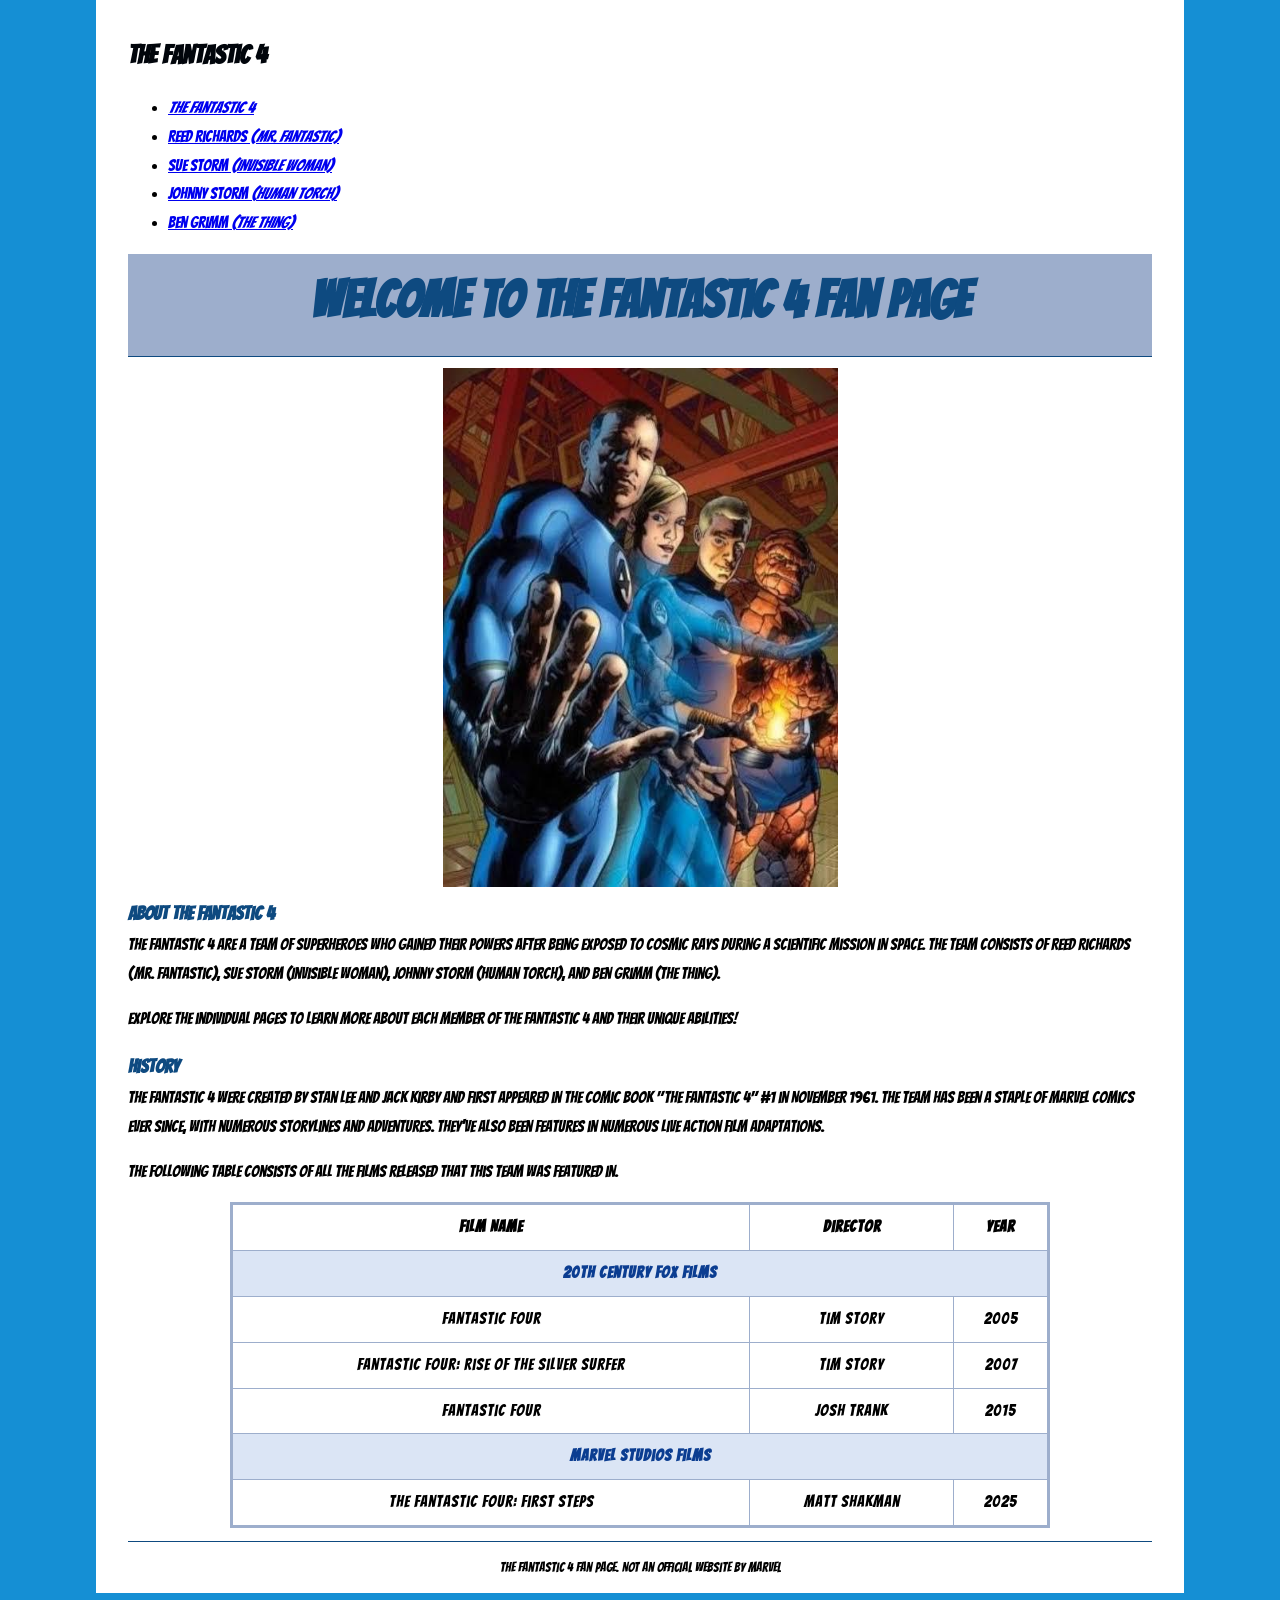
<file: index.html>
<!DOCTYPE html>
<html lang ="en">
    <head>
        <meta charset="UTF-8">
        <title>The Fantastic 4</title>
        <link href="css/styles.css" rel="stylesheet" type="text/css"/>
        <link rel="preconnect" href="https://fonts.googleapis.com">
        <link rel="preconnect" href="https://fonts.gstatic.com" crossorigin>
        <link href="https://fonts.googleapis.com/css2?family=Bangers&family=Roboto:wght@400;700&display=swap" rel="stylesheet">
    </head>
    <body>
        <header role="banner">
            <h1>The Fantastic 4</h1>
            <nav role="navigation">
                <ul>
                    <li><a href="index.html" title="The Fantastic 4"><i>The Fantastic 4</i></a></li>
                    <li><a href="reed.html" title="Reed Richards">Reed Richards <i>(Mr. Fantastic)</i></a></li>
                    <li><a href="sue.html" title="Sue Storm">Sue Storm <i>(Invisible Woman)</i></a></li>
                    <li><a href="johnny.html" title="Johnny Storm">Johnny Storm <i>(Human Torch)</i></a></li>
                    <li><a href="ben.html" title="Ben Grimm">Ben Grimm <i>(The Thing)</i></a></li>
                </ul>
            </nav>
        </header>
    <main role="main">
        <article role="article">
            <header class="center">
            <h2 style="background:#9daecc">Welcome to the Fantastic 4 Fan Page</h2>
            <div class="center">
            <img src="images/fantastic4.jpg" alt="The Fantastic 4" width="395" height="519">
            </div>
            </header>
            <section>
            <h3>About the Fantastic 4</h3>
            <p>
                The Fantastic 4 are a team of superheroes who gained their powers after being exposed to cosmic rays during a scientific mission in space. The team consists of Reed Richards (Mr. Fantastic), Sue Storm (Invisible Woman), Johnny Storm (Human Torch), and Ben Grimm (The Thing).</p>
            <p>Explore the individual pages to learn more about each member of the Fantastic 4 and their unique abilities!</p>
            </section>
            <section>
                <h3>History</h3>
                <p>The Fantastic 4 were created by Stan Lee and Jack Kirby and first appeared in the comic book "The Fantastic 4" #1 in November 1961. The team has been a staple of Marvel Comics ever since, with numerous storylines and adventures. They've also been features in numerous live action film adaptations.</p>
                <p>The following table consists of all the films released that this team was featured in. </p>
            </section>
            <!-- Table of Fantastic 4 films -->
            <table class="table" tabindex="0"> <!-- tabindex allows the table to be focused with the keyboard -->
                <thead> <!-- Thead is used to group header content in an HTML table -->
                    <tr>
                        <th scope="col">Film Name</th> <!-- The scope attribute defines the purpose of a cell -->
                        <th scope="col">Director</th>
                        <th scope="col">Year</th>
                    </tr>
                </thead>
                <tbody> <!-- Tbody is used to group the body content in an HTML table -->
                    <tr>
                        <th scope="colgroup" colspan="3">20th Century Fox Films</th> <!-- colspan attribute specifies the number of columns a cell should span, used to divide the different film studios.-->
                    </tr>
                    <tr>
                        <th scope="row">Fantastic Four</th>
                        <td>Tim Story</td>
                        <td>2005</td>
                    </tr>
                    <tr>
                        <th scope="row">Fantastic Four: Rise of the Silver Surfer</th>
                        <td>Tim Story</td>
                        <td>2007</td>
                    </tr>
                    <tr>
                        <th scope="row">Fantastic Four</th>
                        <td>Josh Trank</td>
                        <td>2015</td>
                    </tr>
                    <tr>
                        <th scope="colgroup" colspan="3">Marvel Studios Films</th>
                    </tr>
                    <tr>
                        <th scope="row">The Fantastic Four: First Steps</th>
                        <td>Matt Shakman</td>
                        <td>2025</td>
                    </tr>
                </tbody>
            </table>
        </article>
    </main>
    <footer role="contentinfo">
        <p>The Fantastic 4 Fan Page. Not an official website by Marvel</p>
    </footer>
</body>
</file>
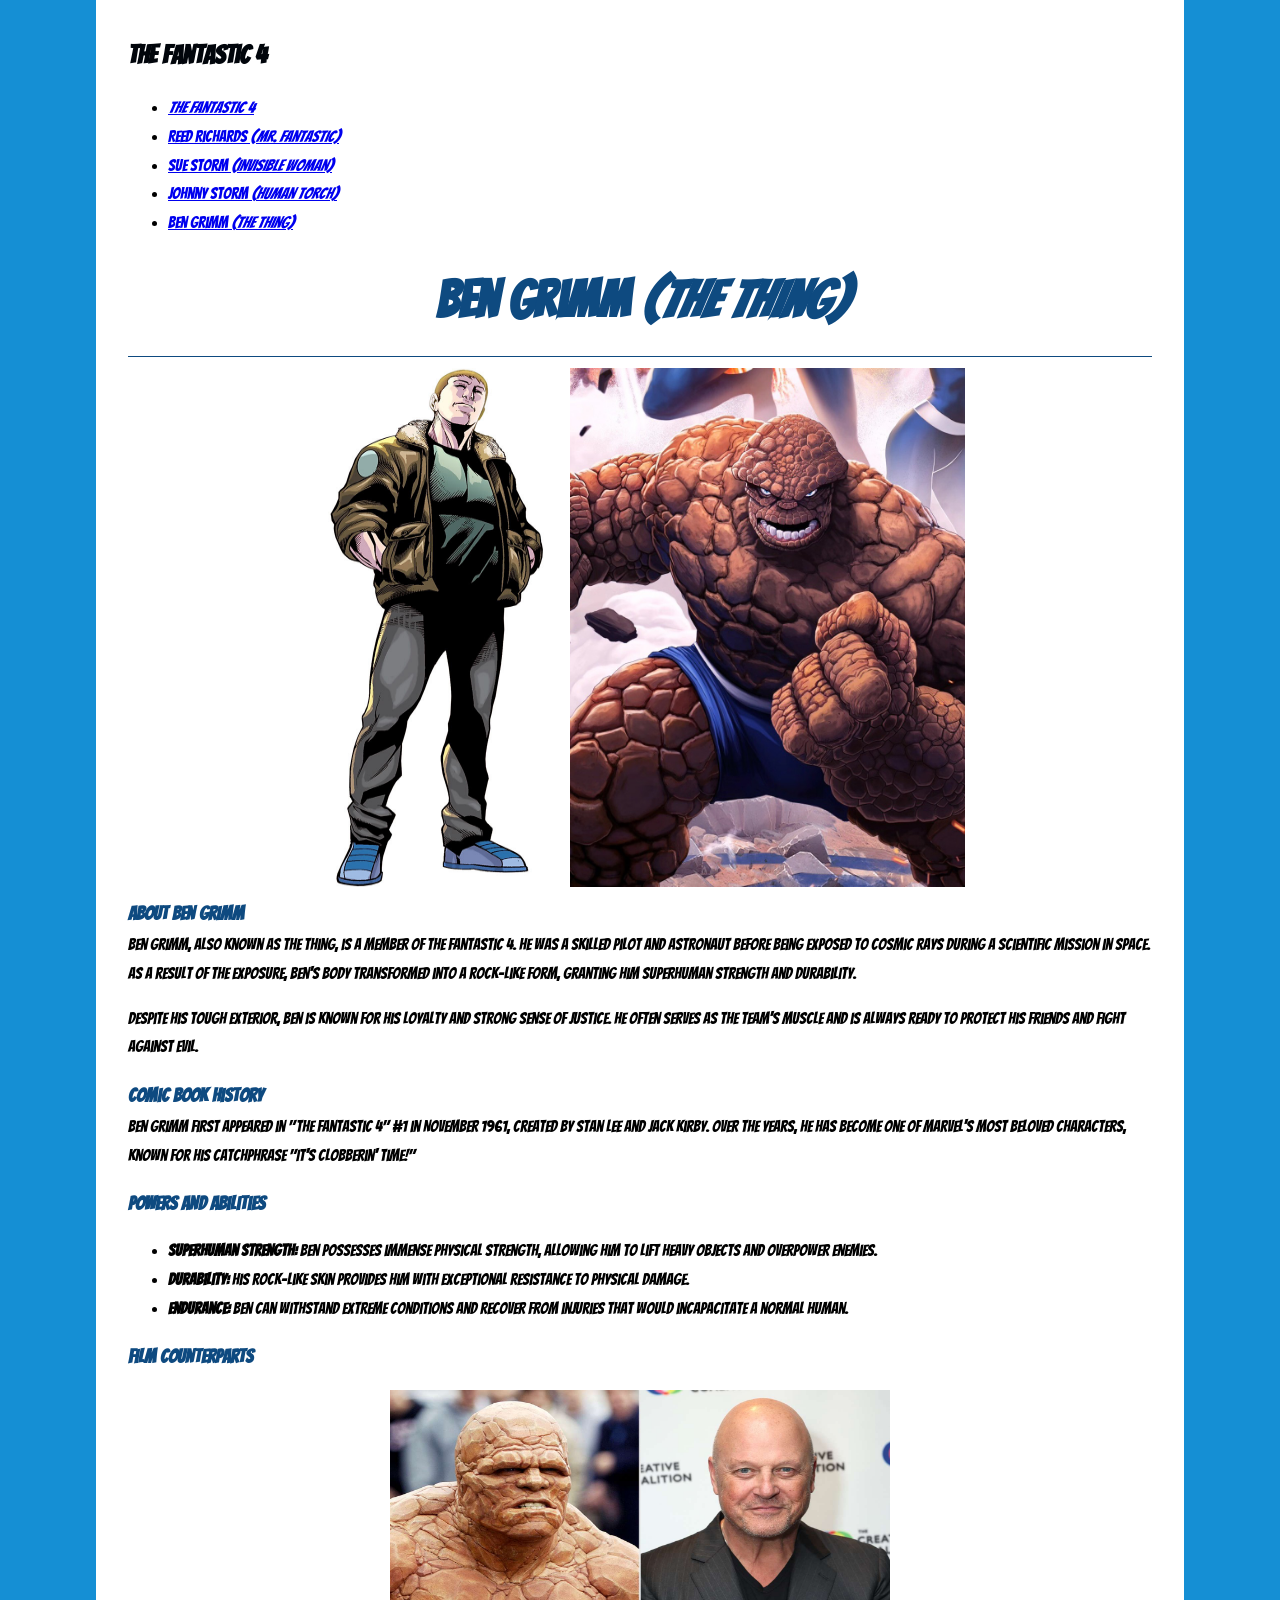
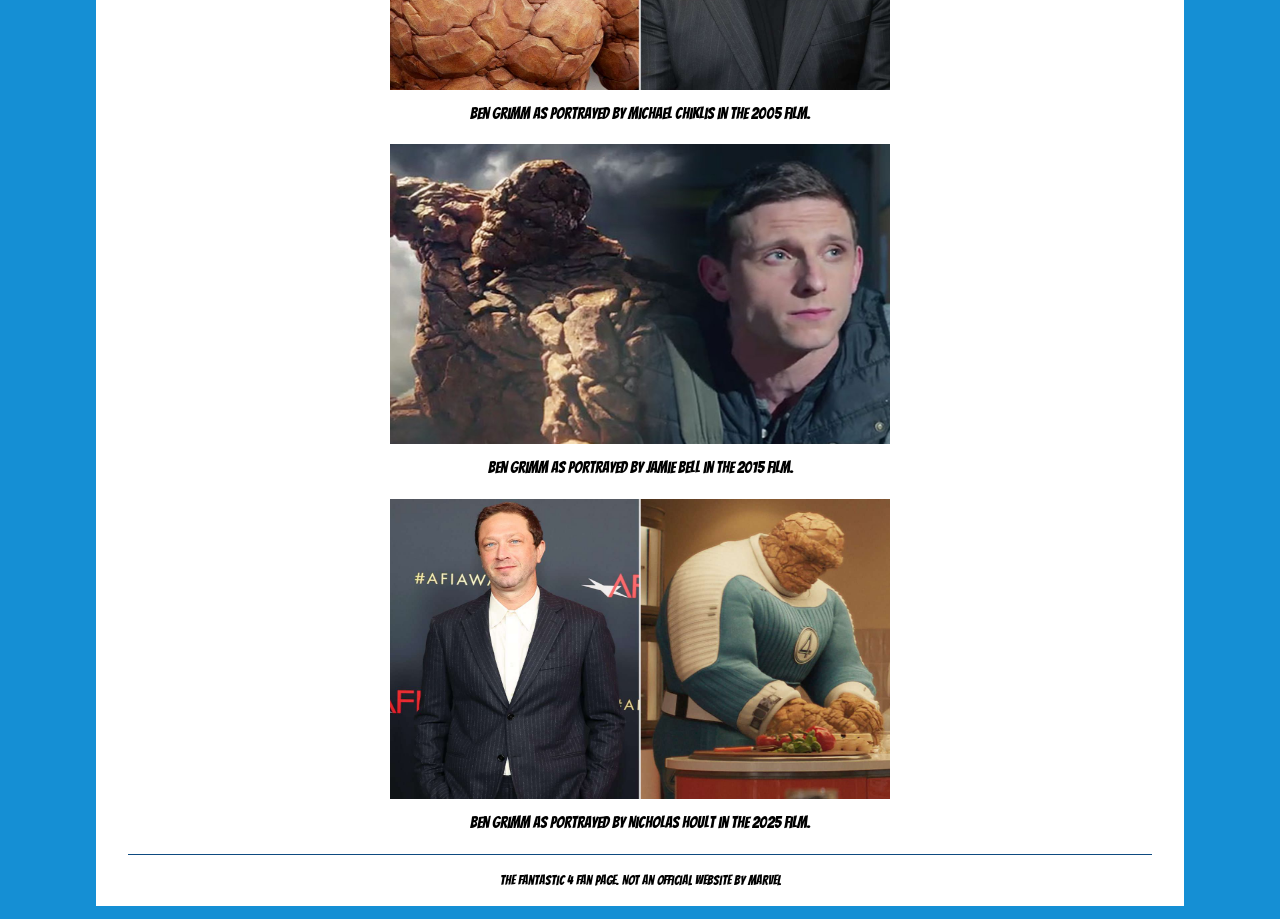
<file: ben.html>
<!DOCTYPE html>
<html lang="en">
    <head>
        <meta charset="UTF-8">
        <title>Ben Grimm (The Thing)</title>
        <link href="css/styles.css" rel="stylesheet" type="text/css" />
        <link rel="preconnect" href="https://fonts.googleapis.com">
        <link rel="preconnect" href="https://fonts.gstatic.com" crossorigin>
        <link href="https://fonts.googleapis.com/css2?family=Bangers&family=Roboto:wght@400;700&display=swap" rel="stylesheet">
    </head>
    <body>
        <header role="banner">
            <h1>The Fantastic 4</h1>
            <nav role="navigation">
                <ul>
                    <li><a href="index.html" title="The Fantastic 4"><i>The Fantastic 4</i></a></li>
                    <li><a href="reed.html" title="Reed Richards">Reed Richards <i>(Mr. Fantastic)</i></a></li>
                    <li><a href="sue.html" title="Sue Storm">Sue Storm <i>(Invisible Woman)</i></a></li>
                    <li><a href="johnny.html" title="Johnny Storm">Johnny Storm <i>(Human Torch)</i></a></li>
                    <li><a href="ben.html" title="Ben Grimm">Ben Grimm <i>(The Thing)</i></a></li>
                </ul>
            </nav>
        </header>
        <main role="main">
            <article role="article">
                <header>
                    <div class="center">
                    <h2 style="text-align: center; color:#0e4a80">Ben Grimm <i>(The Thing)</i></h2>
                    <img src="images/Ben/ben comics human.jpg" alt="Ben Grimm (The Thing)" width="250" height="519">
                    <img src="images/Ben/ben comics thing.jpg" alt="Ben Grimm (The Thing)" width="395" height="519">
                    </div>
                </header>

                <section>
                    <h3>About Ben Grimm</h3>
                    <p>Ben Grimm, also known as The Thing, is a member of the Fantastic 4. He was a skilled pilot and astronaut before being exposed to cosmic rays during a scientific mission in space. As a result of the exposure, Ben's body transformed into a rock-like form, granting him superhuman strength and durability.</p>
                    <p>Despite his tough exterior, Ben is known for his loyalty and strong sense of justice. He often serves as the team's muscle and is always ready to protect his friends and fight against evil.</p>
                </section>
                <section>
                    <h3>Comic Book History</h3>
                    <p>Ben Grimm first appeared in "The Fantastic 4" #1 in November 1961, created by Stan Lee and Jack Kirby. Over the years, he has become one of Marvel's most beloved characters, known for his catchphrase "It's clobberin' time!"</p>
                </section>
                <section>
                    <h3>Powers and Abilities</h3>
                    <ul>
                        <li><b>Superhuman Strength:</b> Ben possesses immense physical strength, allowing him to lift heavy objects and overpower enemies.</li>
                        <li><b>Durability:</b> His rock-like skin provides him with exceptional resistance to physical damage.</li>
                        <li><b>Endurance:</b> Ben can withstand extreme conditions and recover from injuries that would incapacitate a normal human.</li>
                    </ul>
                </section>
                <section>
                    <h3>Film Counterparts</h3>
                    <div class="center">
                    <figure>
                        <img src="images/Ben/1st ben.jpg" alt="Ben Grimm Michael Chiklis" width="500" height="300">
                        <figcaption>Ben Grimm as portrayed by Michael Chiklis in the 2005 film.</figcaption>
                    </figure>
                    <figure>
                        <img src="images/Ben/2nd ben.jpg" alt="Ben Grimm Jamie Bell" width="500" height="300">
                        <figcaption>Ben Grimm as portrayed by Jamie Bell in the 2015 film.</figcaption>
                    </figure>
                    <figure>
                        <img src="images/Ben/3rd ben.jpg" alt="Ben Grimm" width="500" height="300">
                        <figcaption>Ben Grimm as portrayed by Nicholas Hoult in the 2025 film.</figcaption>
                    </figure>
                    </div>
                </section>
            </article>
        </main>
        <footer role="contentinfo">
            <p>The Fantastic 4 Fan Page. Not an official website by Marvel</p>
        </footer>
    </body>
 </html>
</file>
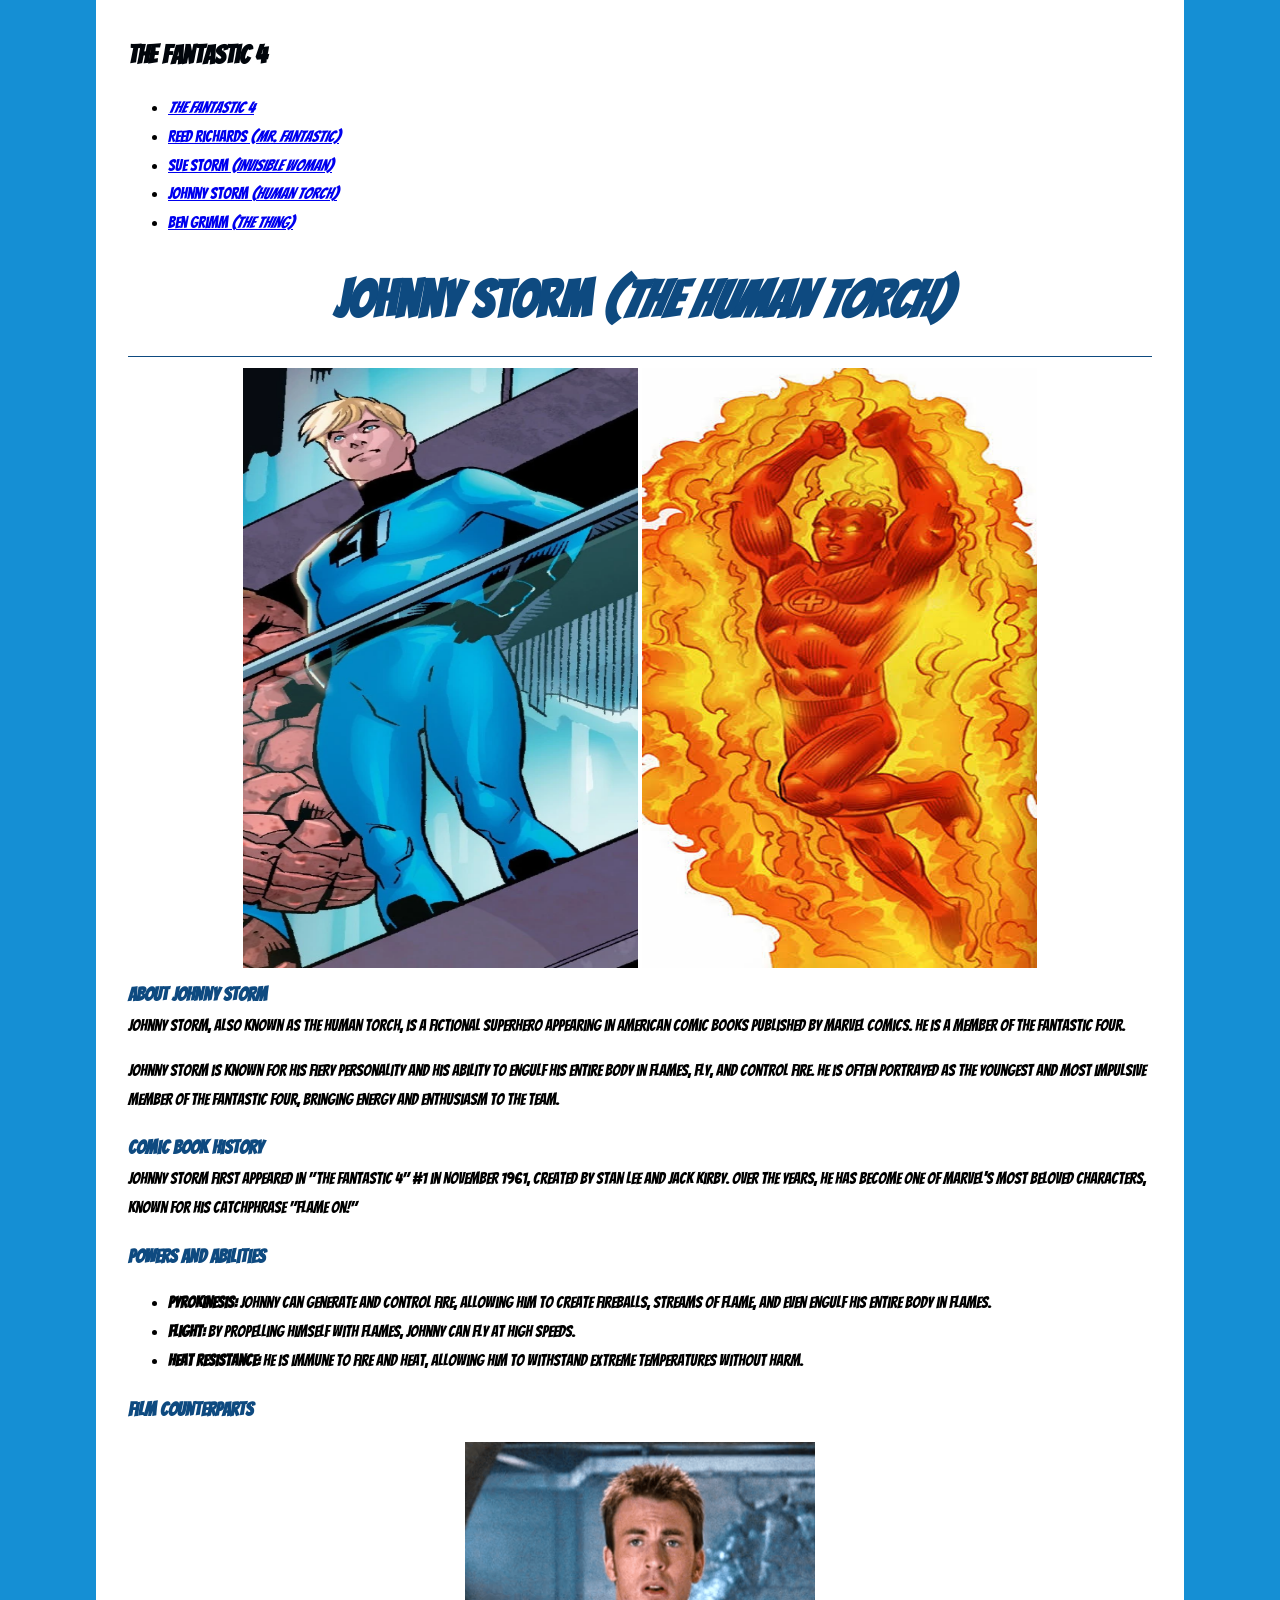
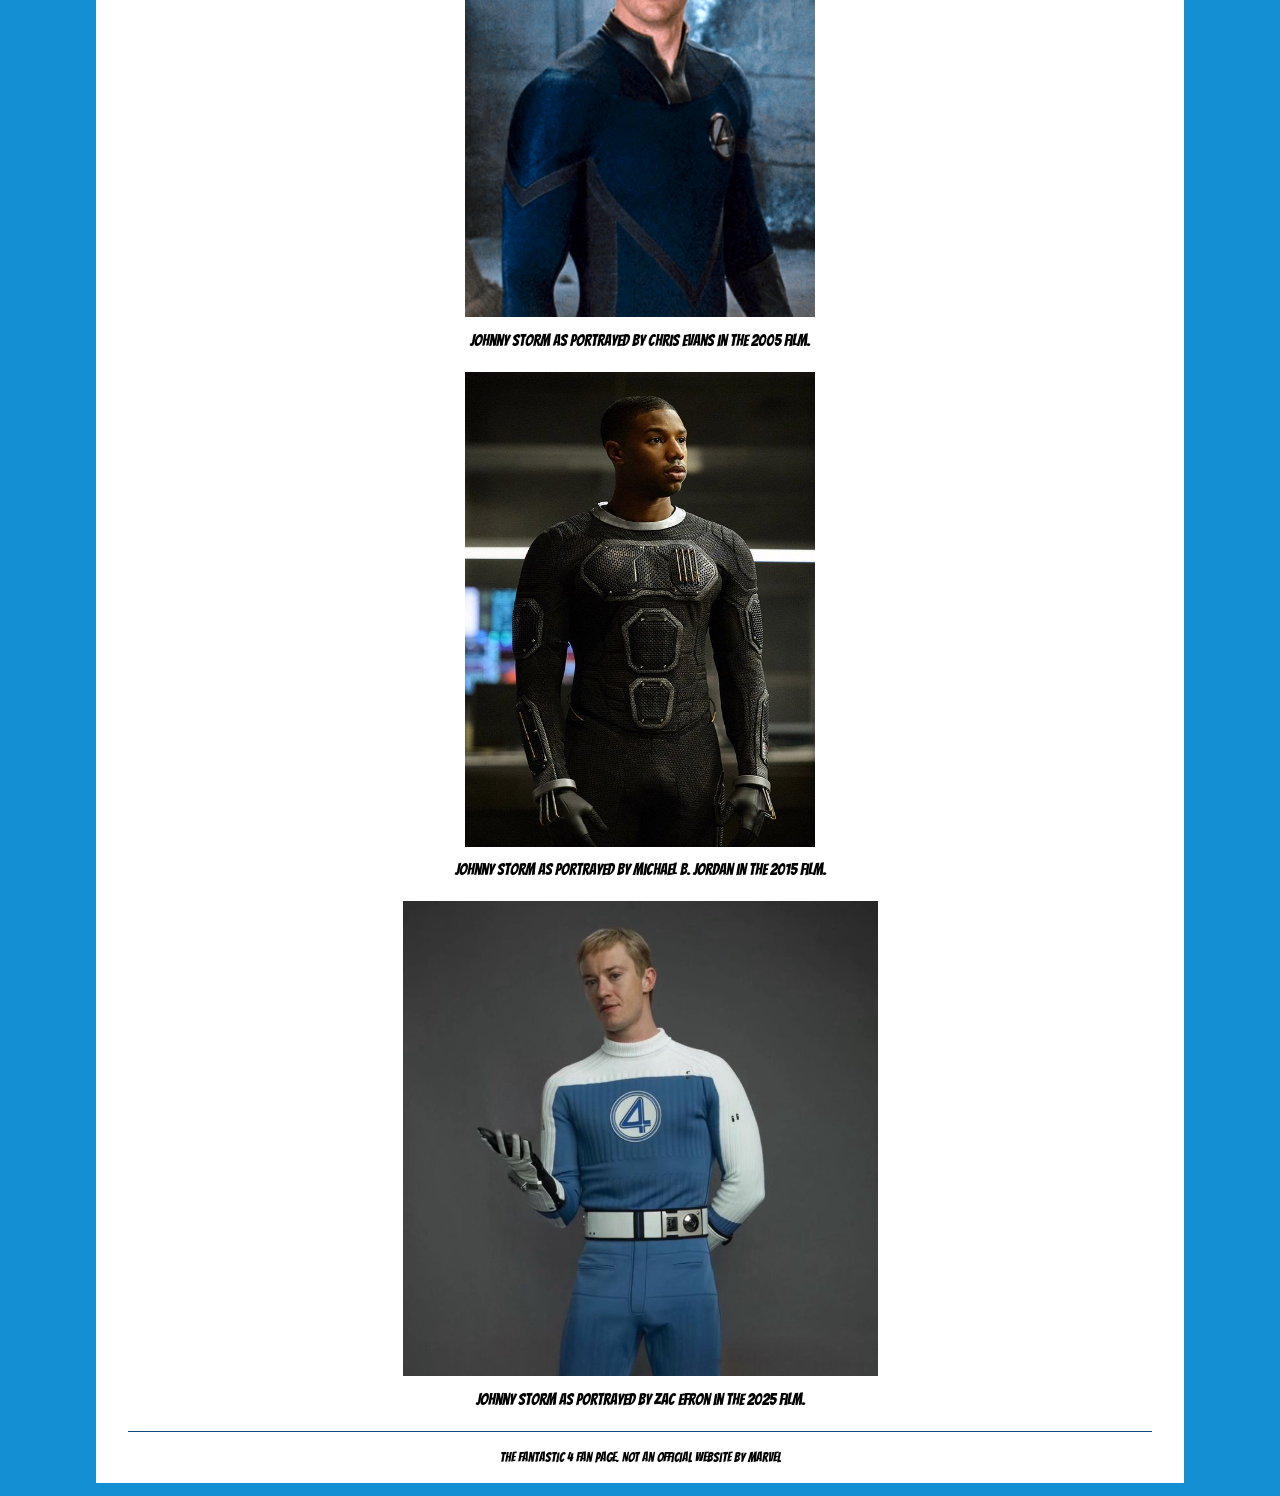
<file: johnny.html>
<!DOCTYPE html>
<html lang="en">
    <head>
        <meta charset="UTF-8">
        <title>Johnny Storm (Human Torch)</title>
        <link href="css/styles.css" rel="stylesheet" type="text/css" />
        <link rel="preconnect" href="https://fonts.googleapis.com">
        <link rel="preconnect" href="https://fonts.gstatic.com" crossorigin>
        <link href="https://fonts.googleapis.com/css2?family=Bangers&family=Roboto:wght@400;700&display=swap"
            rel="stylesheet">
    </head>
    <body>
        <header role="banner">
            <h1>The Fantastic 4</h1>
            <nav role="navigation">
                <ul>
                    <li><a href="index.html" title="The Fantastic 4"><i>The Fantastic 4</i></a></li>
                    <li><a href="reed.html" title="Reed Richards">Reed Richards <i>(Mr. Fantastic)</i></a></li>
                    <li><a href="sue.html" title="Sue Storm">Sue Storm <i>(Invisible Woman)</i></a></li>
                    <li><a href="johnny.html" title="Johnny Storm">Johnny Storm <i>(Human Torch)</i></a></li>
                    <li><a href="ben.html" title="Ben Grimm">Ben Grimm <i>(The Thing)</i></a></li>
                </ul>
            </nav>
        </header>
        <main role="main">
            <article role="article">
                <header>
                    <div class="center">
                    <h2 style="text-align: center; color:#0e4a80">Johnny Storm <i>(The Human Torch)</i></h2>
                    <img src="images/Johnny/johnny comics.png" alt="Johnny Storm (The Human Torch)" width="395" height="600">
                    <img src="images/Johnny/johnny comics torch.jpg" alt="Johnny Storm (The Human Torch)" width="395" height="600">
                    </div>
                </header>
                <section>
                <h3>About Johnny Storm</h3>
                <p>Johnny Storm, also known as the Human Torch, is a fictional superhero appearing in American comic books published by Marvel Comics. He is a member of the Fantastic Four.</p>
                <p>Johnny Storm is known for his fiery personality and his ability to engulf his entire body in flames, fly, and control fire. He is often portrayed as the youngest and most impulsive member of the Fantastic Four, bringing energy and enthusiasm to the team.</p>   
            </section>
            <section>
                <h3>Comic Book History</h3>
                <p>Johnny Storm first appeared in "The Fantastic 4" #1 in November 1961, created by Stan Lee and Jack Kirby. Over the years, he has become one of Marvel's most beloved characters, known for his catchphrase "Flame on!"</p>
            </section>
            <section>
                <h3>Powers and Abilities</h3>
                <ul>
                    <li><b>Pyrokinesis:</b> Johnny can generate and control fire, allowing him to create fireballs, streams of flame, and even engulf his entire body in flames.</li>
                    <li><b>Flight:</b> By propelling himself with flames, Johnny can fly at high speeds.</li>
                    <li><b>Heat Resistance:</b> He is immune to fire and heat, allowing him to withstand extreme temperatures without harm.</li>
                </ul>
            </section>
            <section>
                <h3>Film Counterparts</h3>
                <div class="center">
                <figure>
                    <img src="images/Johnny/1st johnny.png" alt="Johnny Storm Chris Evans" width="350" height="475">
                    <figcaption>Johnny Storm as portrayed by Chris Evans in the 2005 film.</figcaption>
                </figure>
                <figure>
                    <img src="images/Johnny/2nd johnny.jpg" alt="Johnny Storm Michael B. Jordan" width="350" height="475">
                    <figcaption>Johnny Storm as portrayed by Michael B. Jordan in the 2015 film.</figcaption>
                </figure>
                <figure>
                    <img src="images/Johnny/3rd johnny.jpg" alt="Johnny Storm" width="475" height="475">
                    <figcaption>Johnny Storm as portrayed by Zac Efron in the 2025 film.</figcaption>
                </figure>
                </div>
            </section>
            </article>
        </main>
        <footer role="contentinfo">
            <p>The Fantastic 4 Fan Page. Not an official website by Marvel</p>
        </footer>
    </body>
</html>
</file>
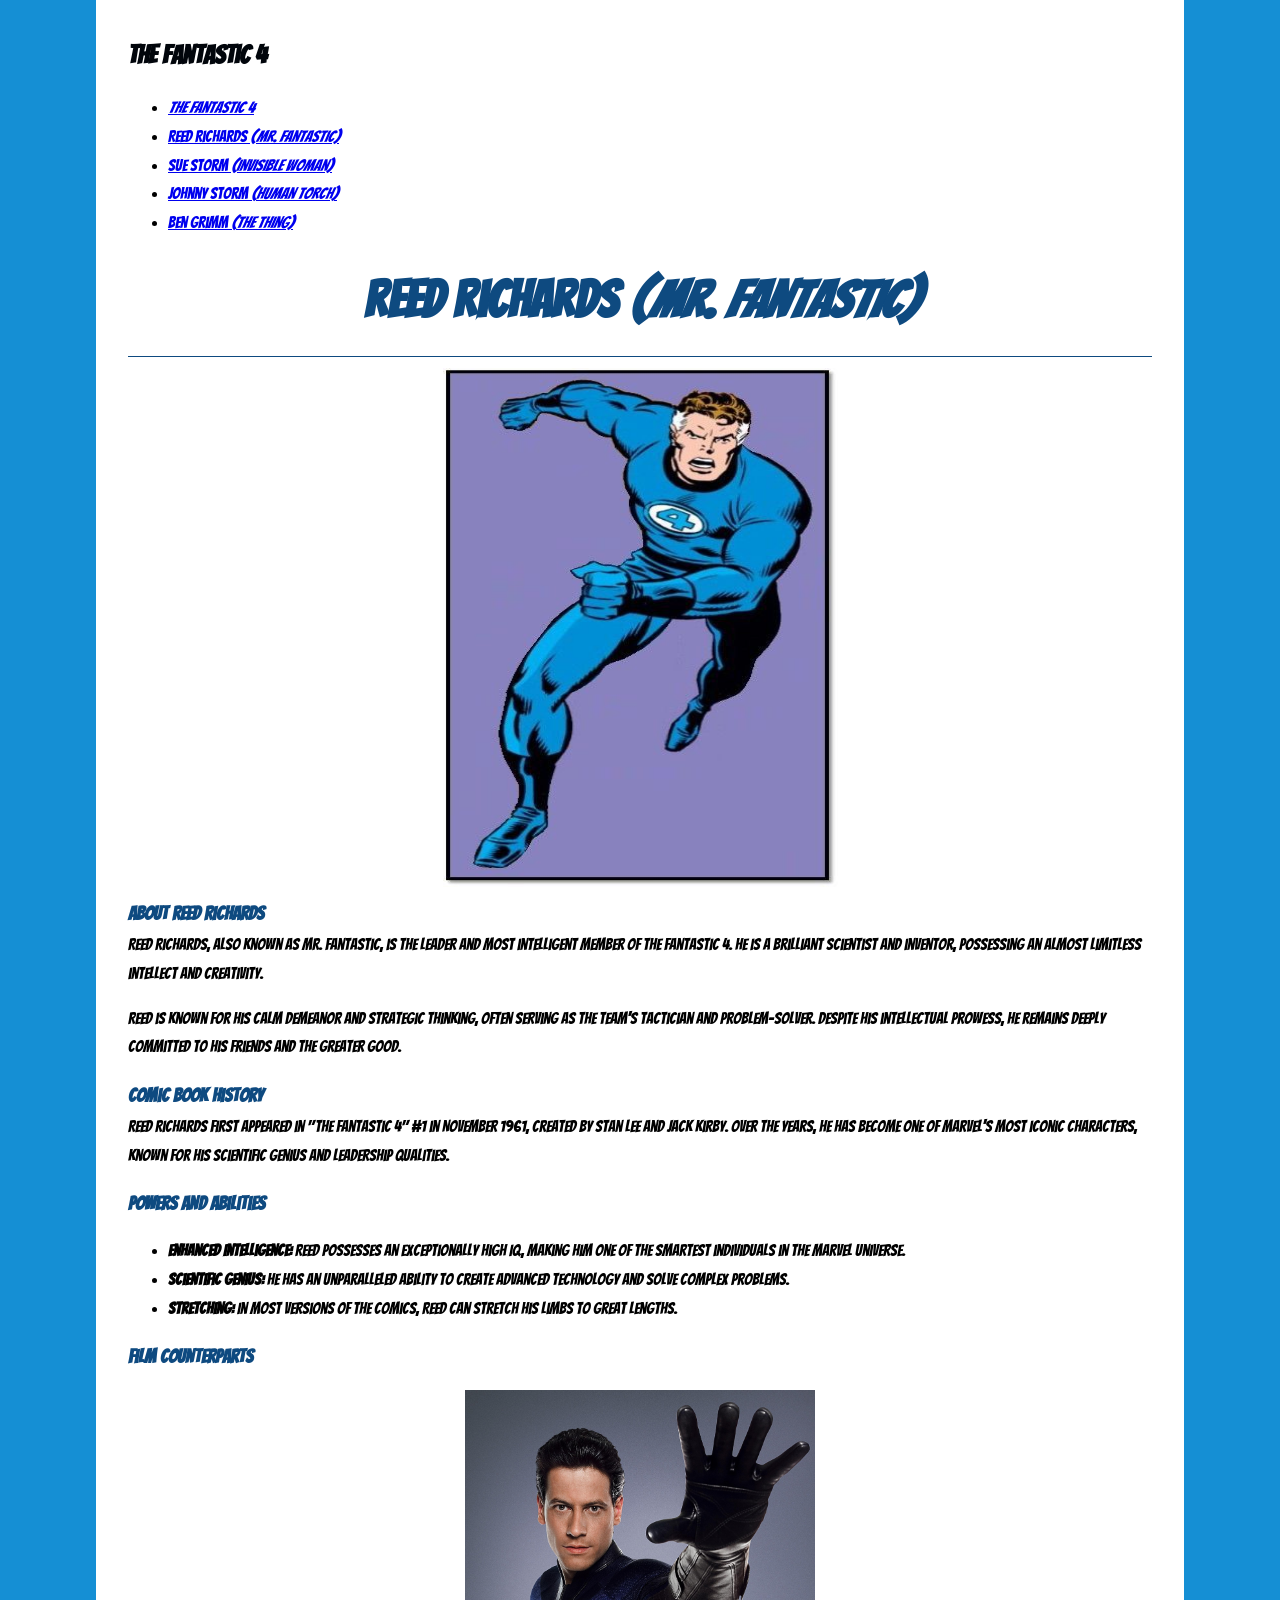
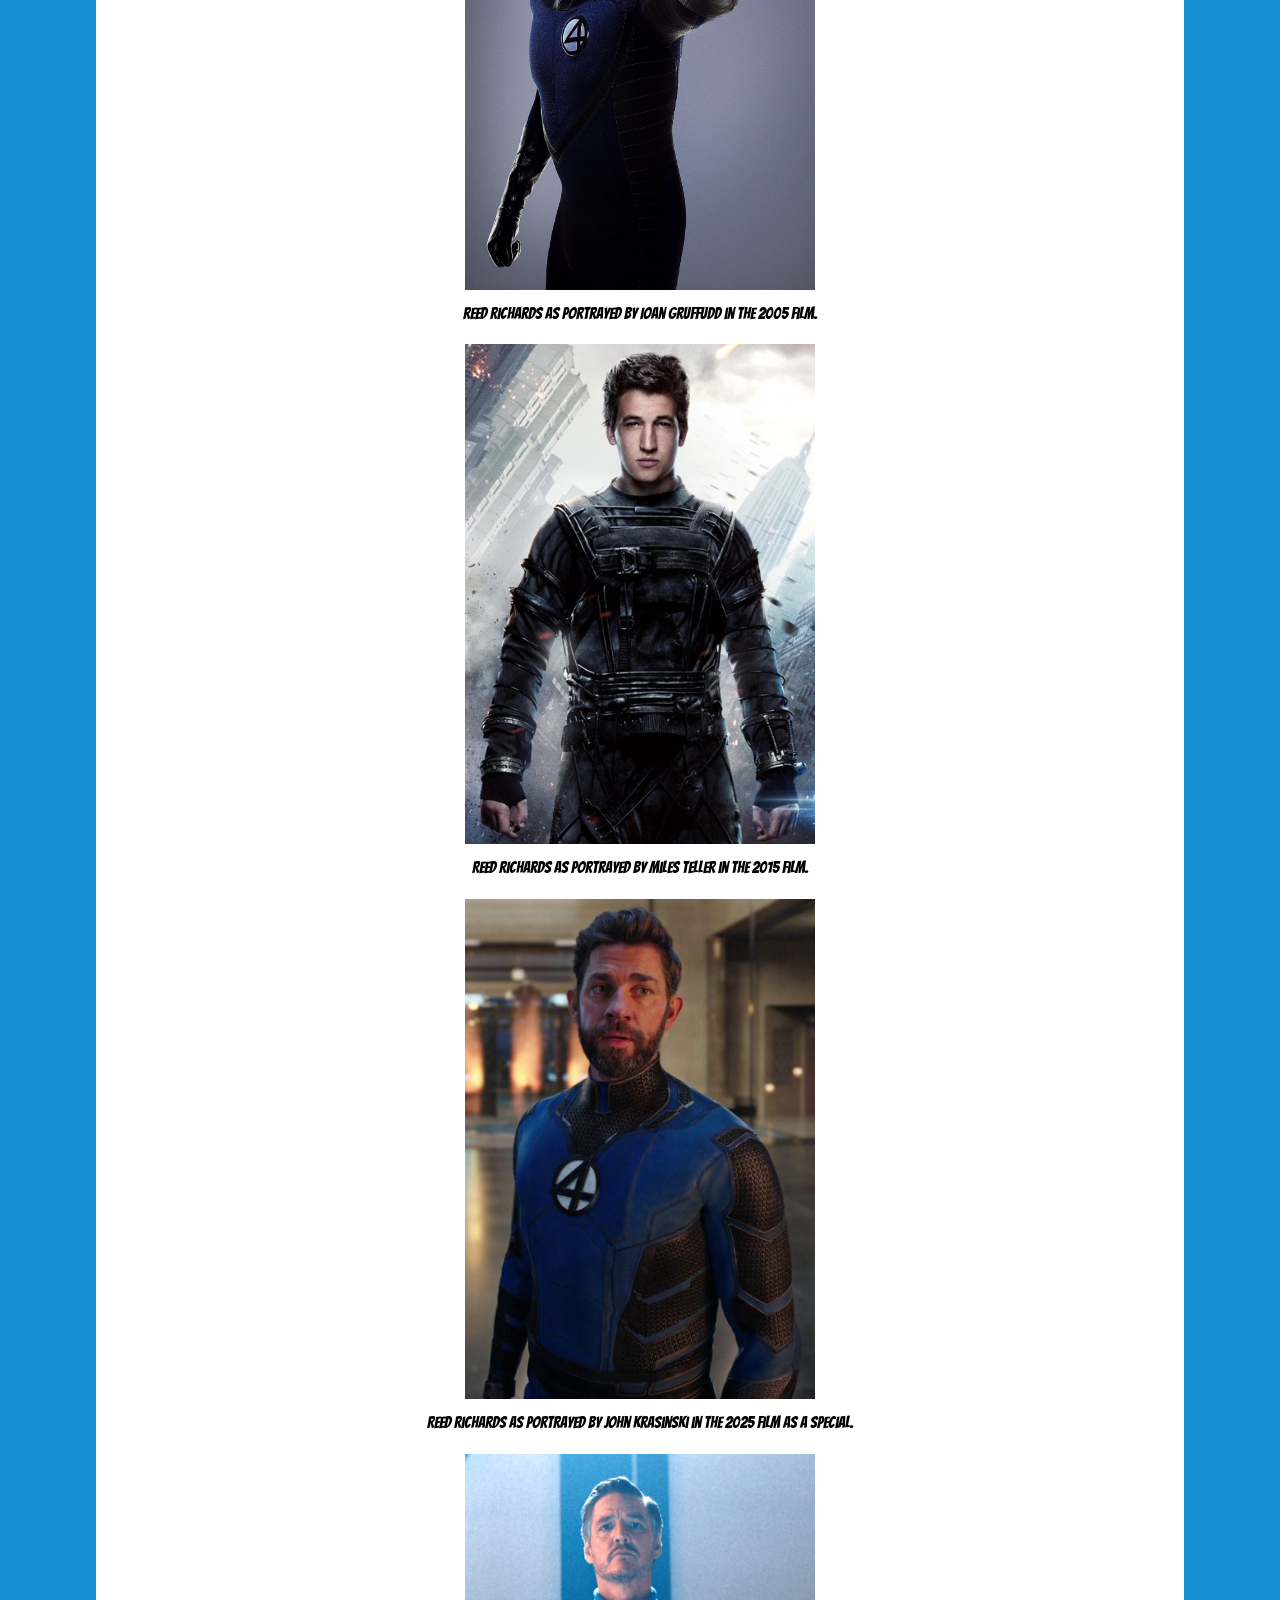
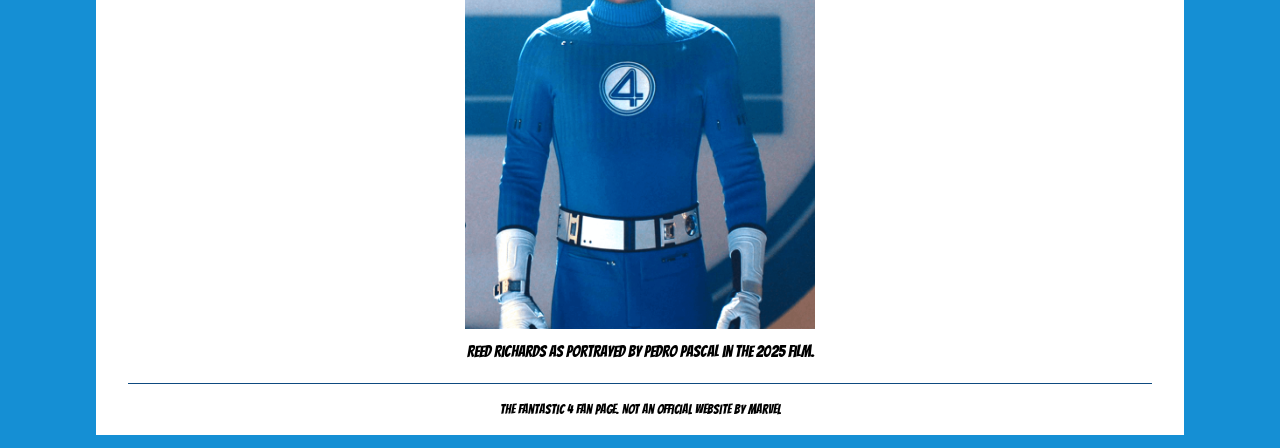
<file: reed.html>
<!DOCTYPE html>
<html lang="en">
    <head>
        <meta charset="UTF-8">
        <title>Reed Richards (Mr.Fantastic)</title>
        <link href="css/styles.css" rel="stylesheet" type="text/css" />
        <link rel="preconnect" href="https://fonts.googleapis.com">
        <link rel="preconnect" href="https://fonts.gstatic.com" crossorigin>
        <link href="https://fonts.googleapis.com/css2?family=Bangers&family=Roboto:wght@400;700&display=swap" rel="stylesheet">
    </head>
    <body>
        <header role="banner">
            <h1>The Fantastic 4</h1>
            <nav role="navigation">
                <ul>
                    <li><a href="index.html" title="The Fantastic 4"><i>The Fantastic 4</i></a></li>
                    <li><a href="reed.html" title="Reed Richards">Reed Richards <i>(Mr. Fantastic)</i></a></li>
                    <li><a href="sue.html" title="Sue Storm">Sue Storm <i>(Invisible Woman)</i></a></li>
                    <li><a href="johnny.html" title="Johnny Storm">Johnny Storm <i>(Human Torch)</i></a></li>
                    <li><a href="ben.html" title="Ben Grimm">Ben Grimm <i>(The Thing)</i></a></li>
                </ul>
            </nav>
        </header>
        <main role="main">
            <article role="article">
                <header>
                    <div class="center">
                    <h2 style="text-align: center; color:#0e4a80">Reed Richards <i>(Mr. Fantastic)</i></h2>
                    <img src="images/Reed/reed richards comic.jpg" alt="Reed Richards (Mr. Fantastic)" width="395" height="519">
                    </div>
                </header>
                <section>
                    <h3>About Reed Richards</h3>
                    <p>Reed Richards, also known as Mr. Fantastic, is the leader and most intelligent member of the Fantastic 4. He is a brilliant scientist and inventor, possessing an almost limitless intellect and creativity.</p>
                    <p>Reed is known for his calm demeanor and strategic thinking, often serving as the team's tactician and problem-solver. Despite his intellectual prowess, he remains deeply committed to his friends and the greater good.</p>
                </section>
                <section>
                    <h3>Comic Book History</h3>
                    <p>Reed Richards first appeared in "The Fantastic 4" #1 in November 1961, created by Stan Lee and Jack Kirby. Over the years, he has become one of Marvel's most iconic characters, known for his scientific genius and leadership qualities.</p>
                </section>
                <section>
                    <h3>Powers and Abilities</h3>
                    <ul>
                        <li><b>Enhanced Intelligence:</b> Reed possesses an exceptionally high IQ, making him one of the smartest individuals in the Marvel universe.</li>
                        <li><b>Scientific Genius:</b> He has an unparalleled ability to create advanced technology and solve complex problems.</li>
                        <li><b>Stretching:</b> In most versions of the comics, Reed can stretch his limbs to great lengths.</li>
                    </ul>
                </section>
                <section>
                    <h3>Film Counterparts</h3>
                    <div class="center">
                    <figure>
                        <img src="images/Reed/1st reed.jpg" alt="Reed Richards Ioan Gruffudd" width="350" height="500">
                        <figcaption>Reed Richards as portrayed by Ioan Gruffudd in the 2005 film.</figcaption>
                    </figure>
                    <figure>
                        <img src="images/Reed/2nd reed.jpg" alt="Reed Richards Miles Teller" width="350" height="500">
                        <figcaption>Reed Richards as portrayed by Miles Teller in the 2015 film.</figcaption>
                    </figure>
                    <figure>
                        <img src="images/Reed/3rd reed.jpeg" alt="Reed Richards John Krasinski" width="350" height="500">
                        <figcaption>Reed Richards as portrayed by John Krasinski in the 2025 film as a special.</figcaption>
                    </figure>
                    <figure>
                        <img src="images/Reed/4th reed.png" alt="Reed Richards Pedro Pascal" width="350" height="475">
                        <figcaption>Reed Richards as portrayed by Pedro Pascal in the 2025 film.</figcaption>
                    </figure>
                    </div>
                </section>
            </article>
        </main>
        <footer role="contentinfo">
            <p>The Fantastic 4 Fan Page. Not an official website by Marvel</p>
        </footer>
    </body>
</html>
</file>
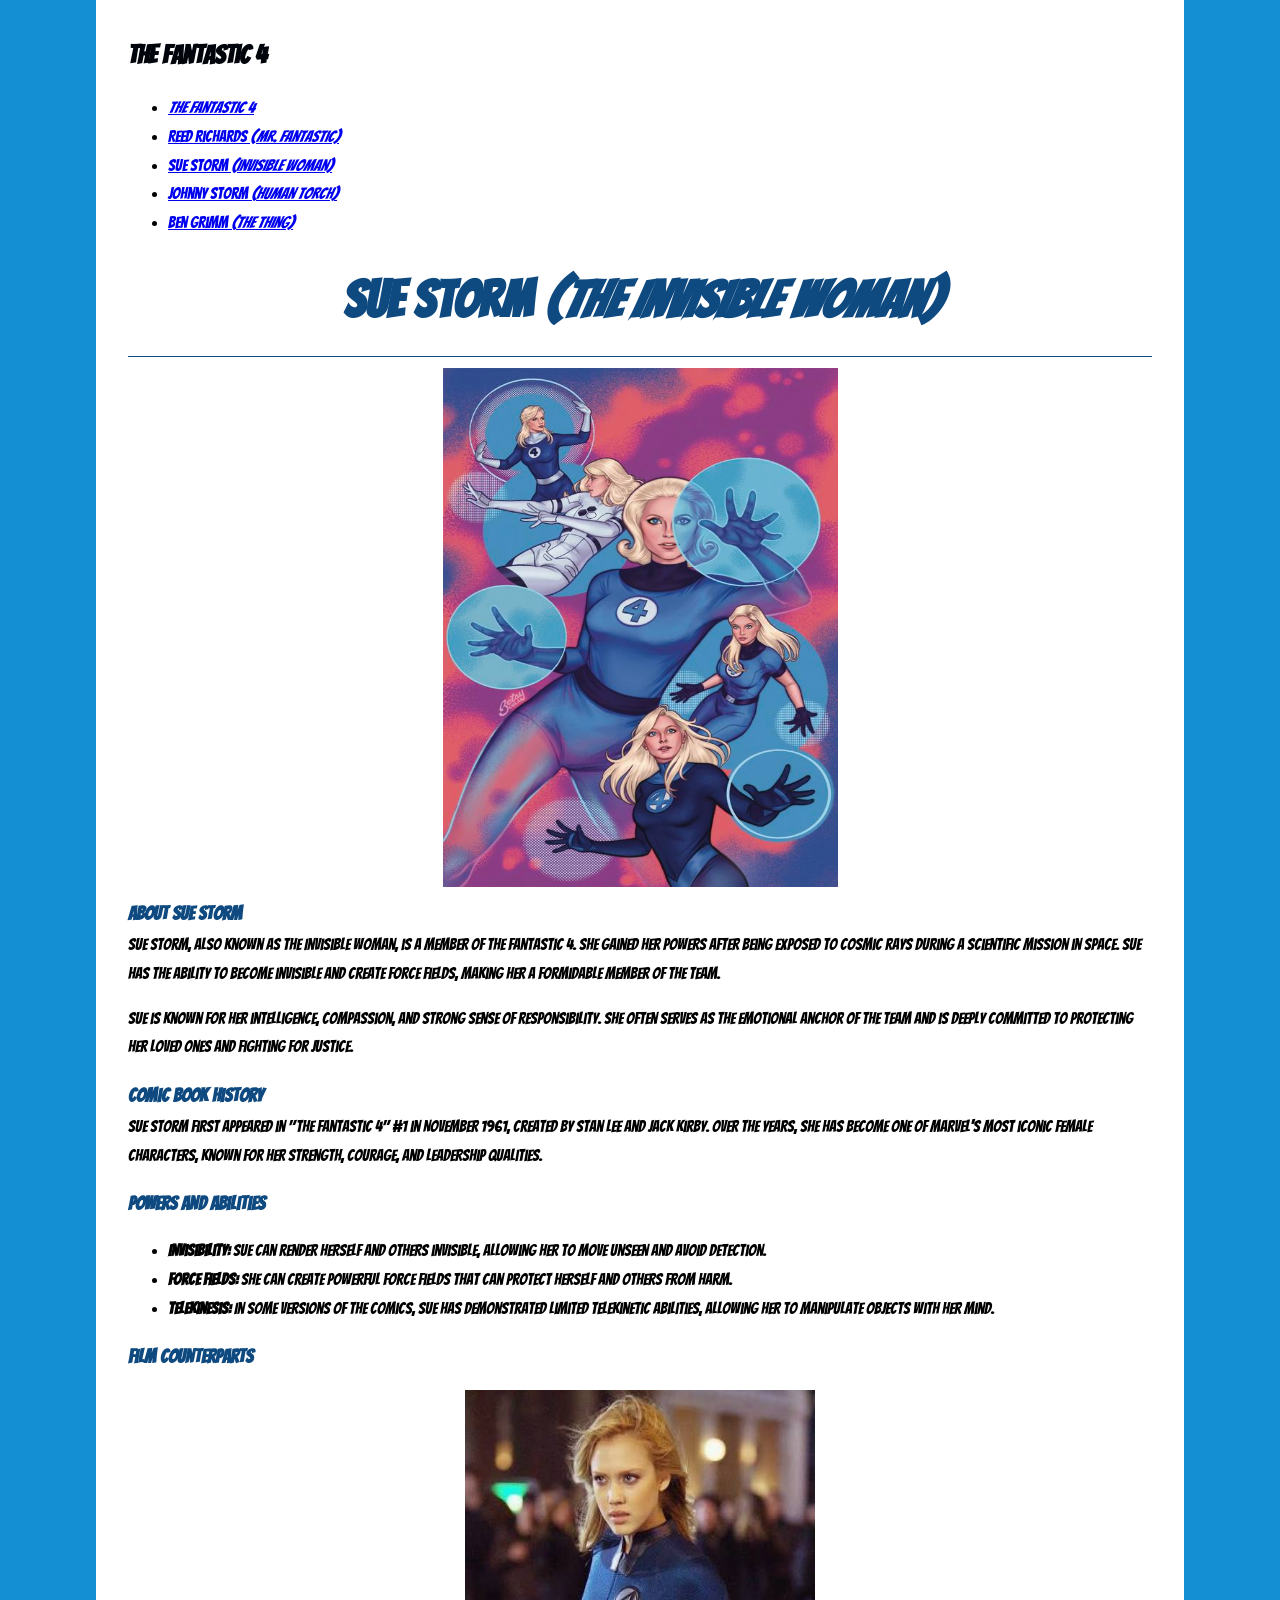
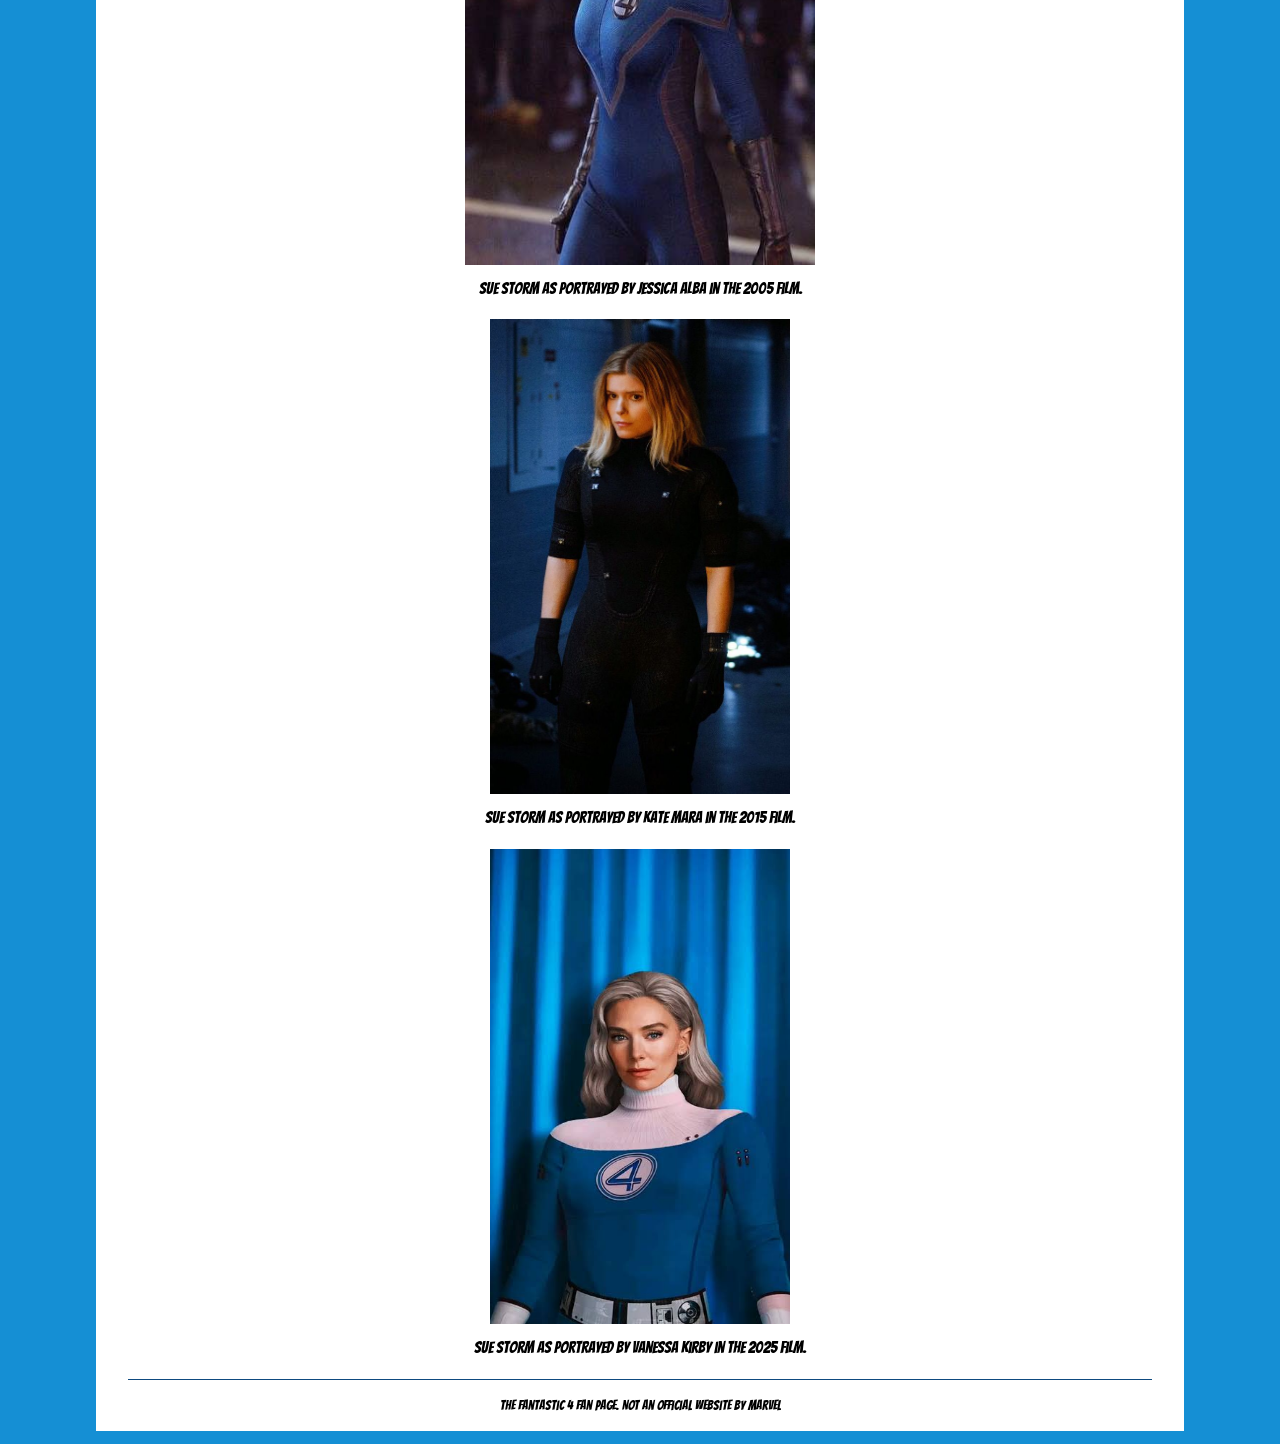
<file: sue.html>
<!DOCTYPE html>
<html lang="en">
    <head>
        <meta charset="UTF-8">
        <title>Sue Storm (Invisible Woman)</title>
        <link href="css/styles.css" rel="stylesheet" type="text/css" />
        <link rel="preconnect" href="https://fonts.googleapis.com">
        <link rel="preconnect" href="https://fonts.gstatic.com" crossorigin>
        <link href="https://fonts.googleapis.com/css2?family=Bangers&family=Roboto:wght@400;700&display=swap" rel="stylesheet">
    </head>

    <body>
        <header role="banner">
            <h1>The Fantastic 4</h1>
            <nav role="navigation">
                <ul>
                    <li><a href="index.html" title="The Fantastic 4"><i>The Fantastic 4</i></a></li>
                    <li><a href="reed.html" title="Reed Richards">Reed Richards <i>(Mr. Fantastic)</i></a></li>
                    <li><a href="sue.html" title="Sue Storm">Sue Storm <i>(Invisible Woman)</i></a></li>
                    <li><a href="johnny.html" title="Johnny Storm">Johnny Storm <i>(Human Torch)</i></a></li>
                    <li><a href="ben.html" title="Ben Grimm">Ben Grimm <i>(The Thing)</i></a></li>
                </ul>
            </nav>
        </header>
        <main role="main">
            <article role="article">
                <header>
                    <div class="center">
                    <h2 style="text-align: center; color:#0e4a80">Sue Storm <i>(The Invisible Woman)</i></h2>
                    <img src="images/Sue/sue comics.jpg" alt="Sue Storm (The Invisible Woman)" width="395" height="519">
                    </div>
                </header>
                <section>
                    <h3>About Sue Storm</h3>
                    <p>Sue Storm, also known as The Invisible Woman, is a member of the Fantastic 4. She gained her powers after being exposed to cosmic rays during a scientific mission in space. Sue has the ability to become invisible and create force fields, making her a formidable member of the team.</p>
                    <p>Sue is known for her intelligence, compassion, and strong sense of responsibility. She often serves as the emotional anchor of the team and is deeply committed to protecting her loved ones and fighting for justice.</p>
                </section>
                <section>
                    <h3>Comic Book History</h3>
                    <p>Sue Storm first appeared in "The Fantastic 4" #1 in November 1961, created by Stan Lee and Jack Kirby. Over the years, she has become one of Marvel's most iconic female characters, known for her strength, courage, and leadership qualities.</p>
                </section>
                <section>
                    <h3>Powers and Abilities</h3>
                    <ul>
                        <li><b>Invisibility:</b> Sue can render herself and others invisible, allowing her to move unseen and avoid detection.</li>
                        <li><b>Force Fields:</b> She can create powerful force fields that can protect herself and others from harm.</li>
                        <li><b>Telekinesis:</b> In some versions of the comics, Sue has demonstrated limited telekinetic abilities, allowing her to manipulate objects with her mind.</li>
                    </ul>
                </section>
                <section>
                    <h3>Film Counterparts</h3>
                    <div class="center">
                    <figure>
                        <img src="images/Sue/1st sue.jpg" alt="Sue Storm Jessica Alba" width="350" height="475">
                        <figcaption>Sue Storm as portrayed by Jessica Alba in the 2005 film.</figcaption>
                    </figure>
                    <figure>
                        <img src="images/Sue/2nd sue.jpg" alt="Sue Storm Kate Mara" width="300" height="475">
                        <figcaption>Sue Storm as portrayed by Kate Mara in the 2015 film.</figcaption>
                    </figure>
                    <figure>
                        <img src="images/Sue/3rd sue.jpg" alt="Sue Storm Vanessa Kirby" width="300" height="475">
                        <figcaption>Sue Storm as portrayed by Vanessa Kirby in the 2025 film.</figcaption>
                    </figure>
                    </div>
                </section>
            </article>
        </main>
        <footer role="contentinfo">
            <p>The Fantastic 4 Fan Page. Not an official website by Marvel</p>
        </footer>
    </body>
</html>
</file>
<file: css/styles.css>
html,body {
    background: #158fd4;
    margin: 0;
}

h1, h2, h3, h4, h5, h6, p {
    margin: 0;
    padding: 0;
}

h1,h2,h3,h4,h5,h6 {
    color: #0e4a80;
}

body {
    font-family: 'Roboto', Arial, sans-serif;
    font-size: 100%;
    width: 80%;
    margin-right: auto;
    margin-left: auto;
    padding: 2.5% 2.5% 0;
    background: white;
    line-height: 1.8;
}

h1,h2, h3, p, figcaption, li {
    font-family: 'Bangers', 'Comic Neue', cursive;
}

h1 {
    font-size: 1.6em;
    margin-bottom: .4em;
    color: #01050b;
}

h2 {
    font-size: 3.2em;
    margin-bottom: .2em;
    border-bottom: 1px solid #0e4a80;
}

h3 {
    font-size: 1.2em;
}

p {
    margin-bottom: 1em;
}

.center {
    text-align: center;
}

/* Table Customization */
table {
    border-collapse: collapse;
    border: 3px solid #9daecc;
    width: 80%;
    margin: 0 auto;
}

th,td {
    font-family: 'bangers', sans-serif;
    letter-spacing: 1px;
}
/* creates a border around the table cells and adds padding to the content within the cells */
th,td {
    border: 1px solid #9daecc;
    padding: .5em;
    text-align: center;
}
/* centers the text in the table header cells in the rows*/
th[scope="row"] {
    text-align: center;
    font-weight: normal;
}
/* adds a background color to the table header cells in the colgroup */
th[scope="colgroup"] {
    background-color: #dbe5f5;
    color: #0b3d91;
    text-align: center;
}

/* adds a background color to the table when it is focused (tabindex) */
table:focus {
    outline: 3px solid #0b3d91;
}
header h2 {
    padding-bottom: .2em;
}

footer {
    text-align: center;
    font-size: .8em;
    line-height: 4em;
    margin-top: 1em;
    border-top: 1px solid #0e4a80;
}
</file>
